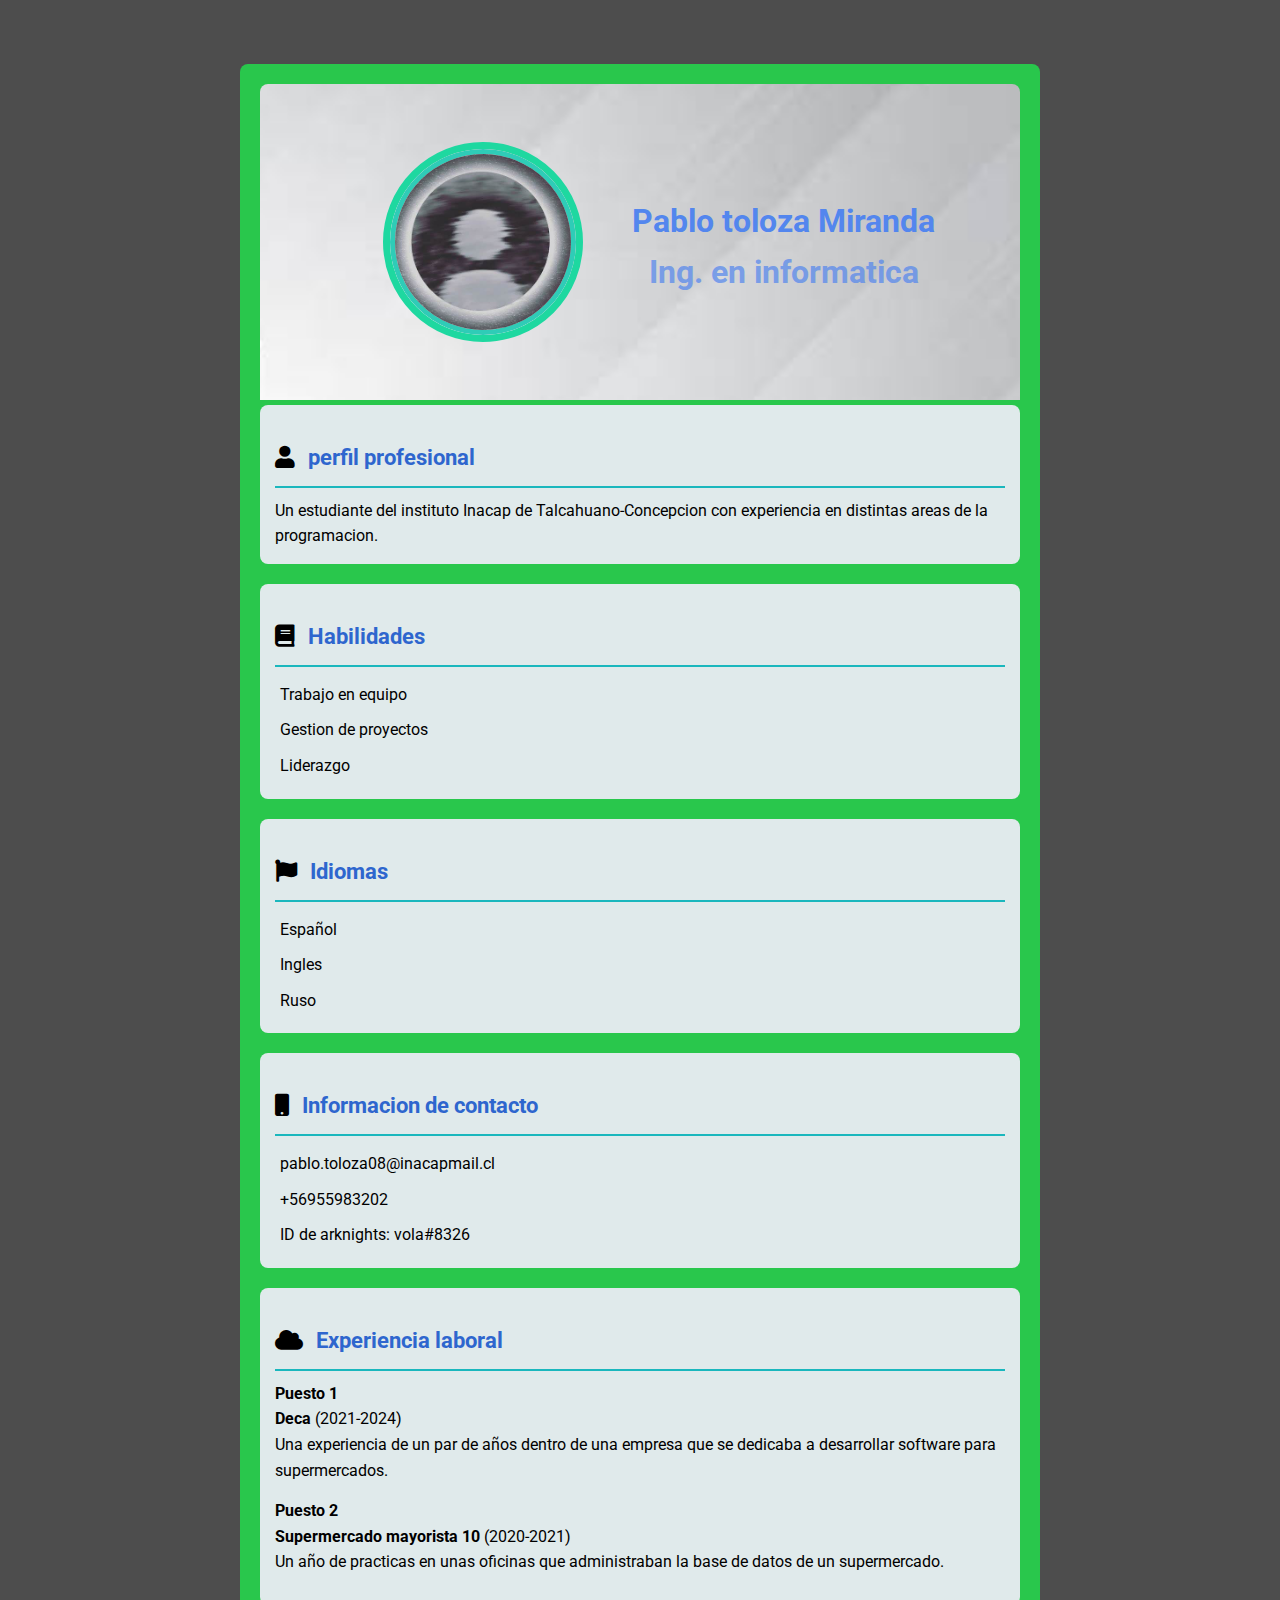
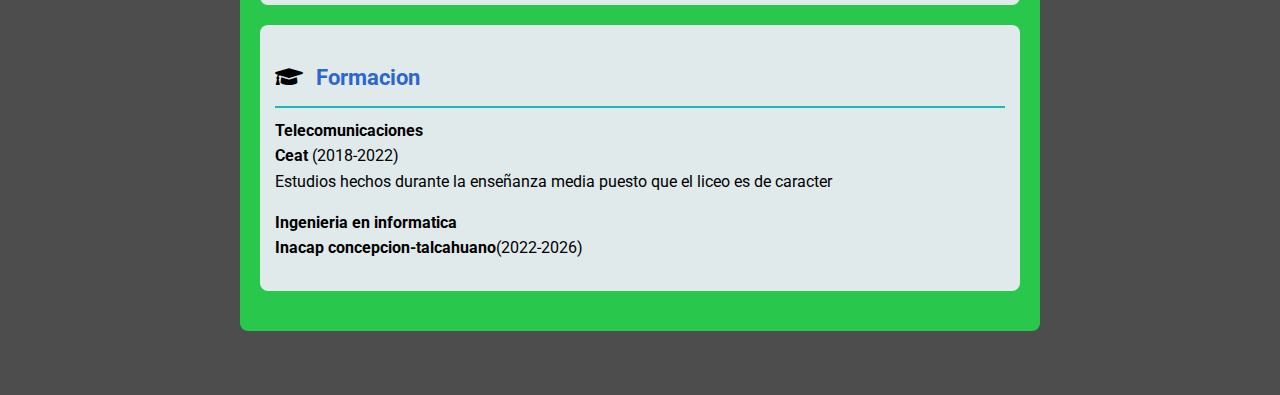
<file: curriculum.html>
<!DOCTYPE html>
<html lang="es">
<head>
    <meta charset="UTF-8">
    <meta name="viewport" content="width=device-width, initial-scale=1.0">
    <title>curriculum</title>
    <link rel="stylesheet" href="estilo.css">
    <link rel="stylesheet" href="https://cdnjs.cloudflare.com/ajax/libs/font-awesome/5.15.4/css/all.min.css"> <!-- Font Awesome -->
<body>
    <main class="container">
        <header class="cabecera">
            <figure class="contenedor_foto_perfil">
                <img src="./img/OIP.jfif" alt="foto de perfil">
            </figure>
            <section class="nombre_puesto">
                <h1>Pablo toloza Miranda</h1>
                <h2>Ing. en informatica</h2>
            </section>
        </header>

    <section class="section-cuadro">
        <h3> <i class="fas fa-solid fa-user"></i> perfil profesional</h3>
        <hr>
        <p>Un estudiante del instituto Inacap de Talcahuano-Concepcion con experiencia en distintas areas de la programacion.</p>
    </section>


    <section  class="section-cuadro">
        <h3> <i class="fas fa-solid fa-book"></i> Habilidades</h3>
        <hr>
        <ul>
            <li>Trabajo en equipo</li>
            <li>Gestion de proyectos</li>
            <li>Liderazgo</li>
        </ul>
    </section>
    
    <section  class="section-cuadro">
        <h3> <i class="fas fa-solid fa-flag"></i> </i> Idiomas</h3>
        <hr>
        <ul>
            <li>Español</li>
            <li>Ingles</li>
            <li>Ruso</li>
        </ul>
    </section>

    <section  class="section-cuadro">
        <h3> <i class="fas fa-solid fa-mobile"></i> Informacion de contacto</h3>
        <hr>
        <ul>
            <li>pablo.toloza08@inacapmail.cl</li>
            <li>+56955983202</li>
            <li>ID de arknights: vola#8326</li>
        </ul>
    </section>


    <section  class="section-cuadro">
        <h3> <i class="fas fa-solid fa-cloud"></i> Experiencia laboral</h3>
        <hr>
        <article>
            <h4>Puesto 1</h4>
            <p><strong>Deca</strong> (2021-2024)</p>
            <p>Una experiencia de un par de años dentro de una empresa que se dedicaba a desarrollar software para supermercados.</p>
        </article>
        <article>
            <h4>Puesto 2</h4>
            <p><strong>Supermercado mayorista 10</strong> (2020-2021)</p>
            <p> Un año de practicas en unas oficinas que administraban la base de datos de un supermercado.</p>
        </article>
    </section>

    <section  class="section-cuadro">
        <h3> <i class="fas fa-graduation-cap"></i> Formacion</h3>
        <hr>
        <article>
            <h4>Telecomunicaciones</h4>
            <p><strong>Ceat</strong> (2018-2022)</p>
            <p>Estudios hechos durante la enseñanza media puesto que el liceo es de caracter </p> 
        </article>
        <article>
            <h4>Ingenieria en informatica</h4>
            <p><strong>Inacap concepcion-talcahuano</strong>(2022-2026)</p>
        </article>
    </section>

</main>
</body>
</html>
</file>
<file: estilo.css>
@import url('https://fonts.googleapis.com/css2?family=Roboto:ital,wght@0,100..900;1,100..900&display=swap');

*{
    margin:0;
    padding:0;
    box-sizing:border-box;
}

body{
    background-color: rgb(77, 77, 77);
    color: black;
    font-family: "Roboto", sans-serif;
    margin: 5%;
    line-height: 1.6;
}

main{
    background: #4bbd51;
    max-width: 800px;
    margin: auto;
    padding: 20px;
    box-shadow: 0 0 10px rgba(28,123,54,0,1);
    border-radius: 8px;
}

header{
    text-align: center;
    background-color: rgb(48, 49, 54);
    color: rgb(83, 134, 238);
    padding: 20px 0;
    border-radius: 8px 8px 0 0;
    background-image: url(./img/background.jfif);
    background-size: 200%;
    background-repeat: no-repeat;
    background-position: center;

}
header figure img{
    border-radius: 50%;
    border: 5px solid #2fccb7;
    box-shadow: 0 0 10px rgba(100,216,219,0,5);
}

header h1{
    font-size: 2em;
    margin-top: 10px;
}


header h2{
    font-size: 2em;
    opacity: 0.7;
}


.container{
    background-color: #29c74c;
    box-shadow: 0 0 10px rgba(rgba(15,52,27,0,5));
    width: 80%;
    margin: 0 auto;
    position: relative;
    z-index: 1;
}

.contenedor_foto_perfil{
    width: 200px;
    height: 200px;
    border-radius: 50%;
    overflow: hidden;
    display: inline-block;
    vertical-align: middle;
    border: 7px solid #1ed8a0;
    margin: 5%;
    box-shadow: 0 0 20px rgba(0,0,0,0,5);
}

.contenedor_foto_perfil img{
    width: 100%;
    height: auto;
    display: block;
}

.cabecera{
    position: relative;
}

.nombre_puesto{
    display: inline-block;
    vertical-align: middle;
    margin-left: 1%;
    text-shadow: 0 0 20px rgba(0,0,0,0,5);
}


h3{
    font-size: 1.4em;
    margin-top: 20px;
    color: #2e66ce;
}

section hr{
    border: 0px;
    height: 2px;
    background-color: #1ab7bd;
    margin: 10px 0;
}

.cuadro{
    background: white;
    border-radius: 8px;

}

.section-cuadro{
    margin-top: 5px;
    background: #e0eaeb;
    padding: 15px;
    border-radius: 8px;
    margin-bottom: 20px;
    box-shadow: 0 0 5px rgba(0,0,0,0,1);
}

ul{
    list-style: none;
}

ul li{
    padding: 5px;
}

article{
    margin-bottom: 15px;
}

i{
    color: #000;
    margin-right: 8px;
}
</file>
